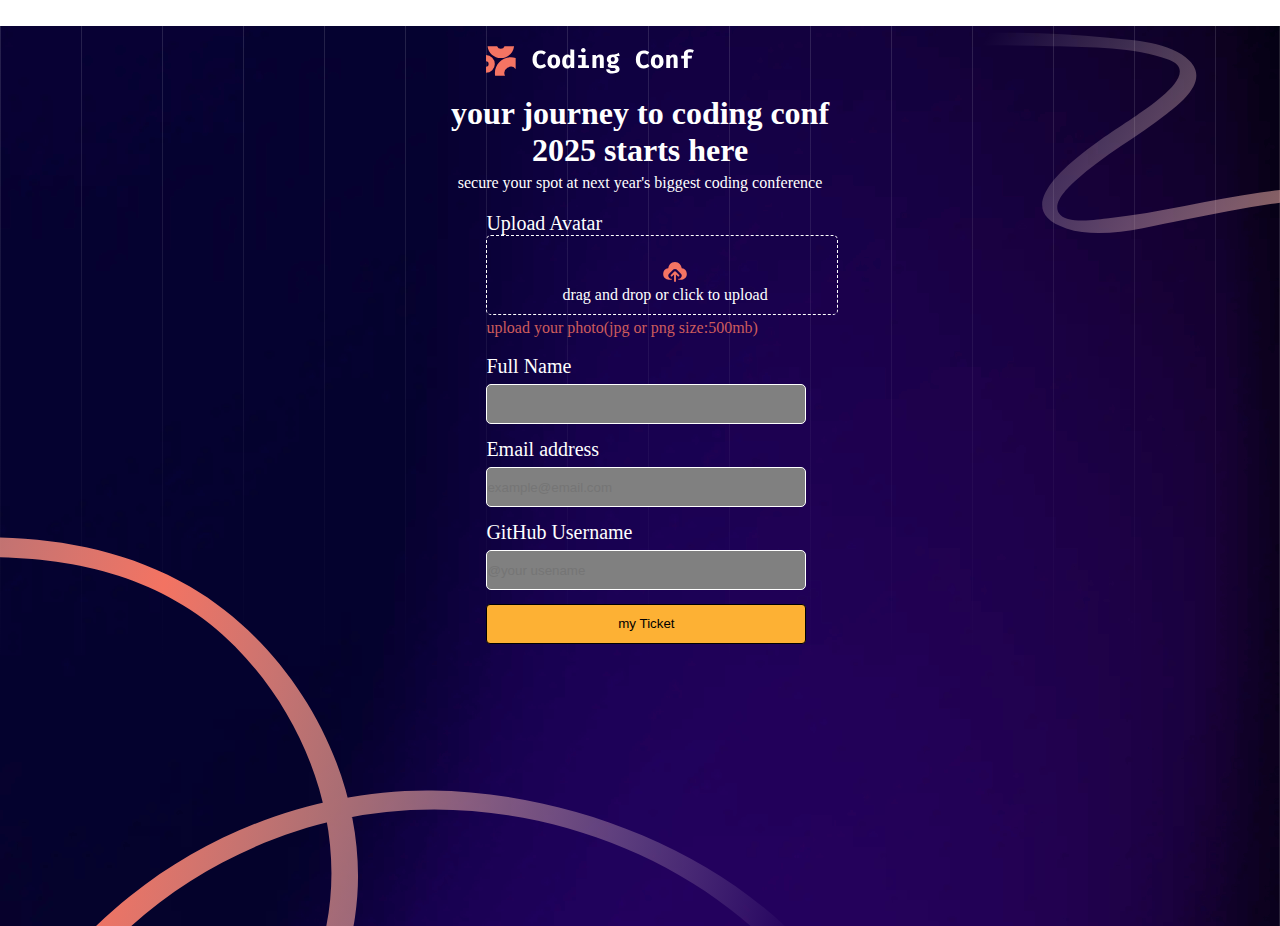
<file: index.html>
<!DOCTYPE html>
<html lang="en">
<head>
  <meta charset="UTF-8">
  <meta name="viewport" content="width=device-width, initial-scale=1.0"> <!-- displays site properly based on user's device -->

  <link rel="icon" type="image/png" sizes="32x32" href="./assets/images/favicon-32x32.png">
  
  <title>Frontend Mentor | Conference ticket generator</title>
  <link rel="stylesheet" href="style.css">
</head>
<body>
<div class="main">
   <img src="/assets/images/logo-full.svg" alt="">
  <h1>your journey to coding conf <br>
    2025 starts here</h1>
    <p>secure your spot at next year's biggest coding conference </p>
    <div class="file">
    
    </div>
    <form class="formSpace" action="">
      
      <label for="image">Upload Avatar</label> <br>
      <div class="avatar">
    <img src="/assets/images/icon-upload.svg" alt="icon">
      <input type="file" id="photo" name="photo" accept="image/png,image/jpeg"> 
      <p>drag and drop or click to upload</p>
    </div>
    <p id ="small">upload your photo(jpg or png size:500mb)</p>
      <br>
      <label for="Name">Full Name</label> <br>
      <input type="text" id ="Name"> <br>
      <label for="email">Email address</label> <br>
      <input type="email" id="Email" placeholder="example@email.com"> <br>
      <label for="github ">GitHub Username</label> <br>
      <input type="text" id="account" placeholder="@your usename"> <br>
      <button type ="submit"> my Ticket</button>
    </form>
</div>
 <script src="index.js"></script>

</body>
</html>
</file>
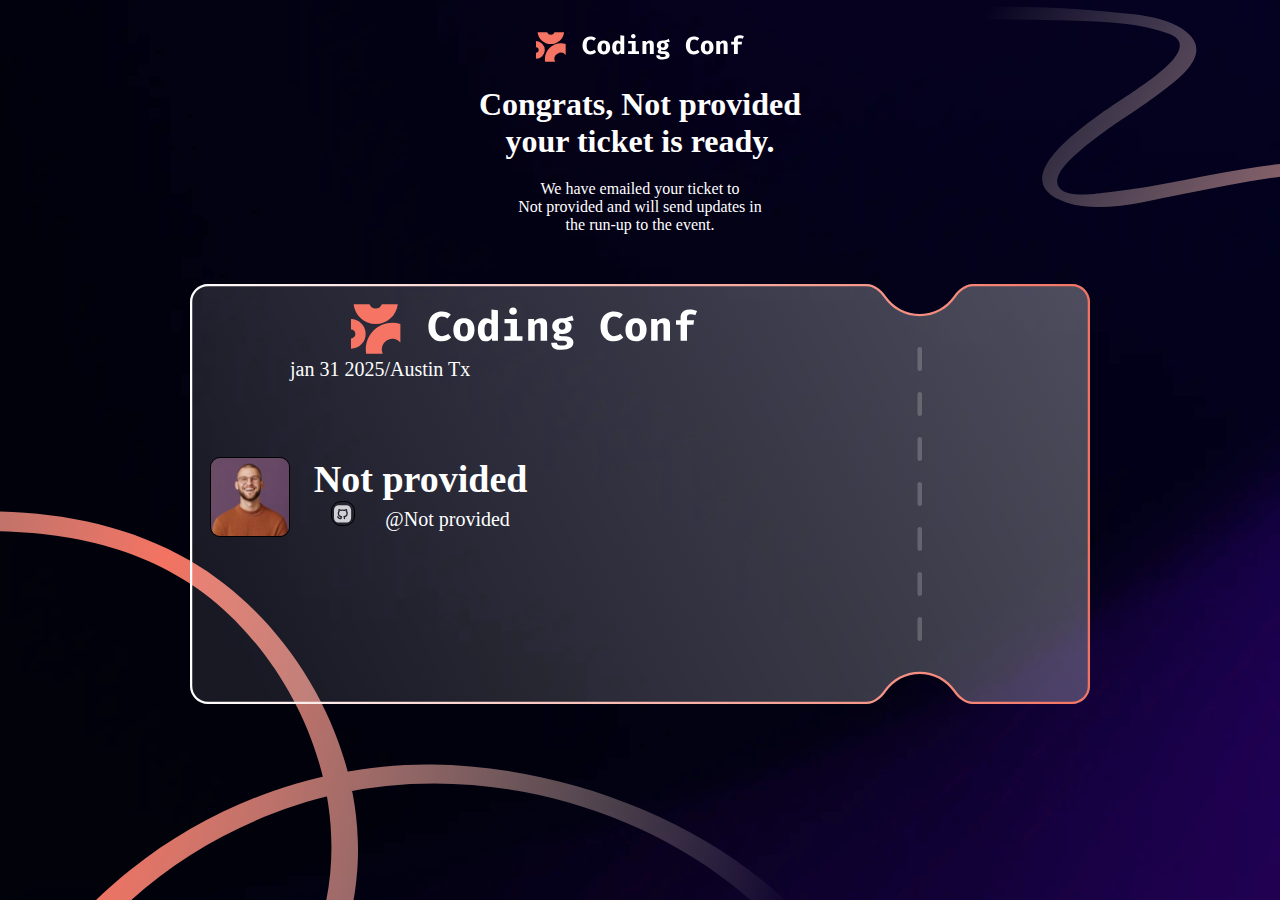
<file: ticket.html>
<!DOCTYPE html>
<html lang="en">
<head>
    <meta charset="UTF-8">
    <meta name="viewport" content="width=device-width, initial-scale=1.0">
    <title>Document</title>
    <link rel="stylesheet" href="ticket.css">
</head>
<body>
    <div class="ticket">
        <img  id ="ticketImg" src="/assets/images/logo-full.svg" alt="logo">
  <h1>`Congrats, ${Name} <br>
    your ticket is ready .`</h1>
    <p>We have emailed your ticket to <br>
         ram@gmail.com and will send updates in <br>
        the run up to the event</p>
        <div class="ticketDesign">
            <div class="part1">
                <img  src="/assets/images/logo-full.svg" alt="logo">
                <p id="part1">jan 31 2025/Austin Tx</p>
            </div>
            <div class="part2">
                <div class="part3">
                    <img   src="/assets/images/image-avatar.jpg" alt="human">
                </div>
                <div class="part4">
                    <h1>{Name}</h1>
                    <p id ="part2"> <img src="assets/images/icon-github.svg" alt="github-icon">@{Name}0101</p>
                </div>
            
            
            </div>
        </div>
    </div>
</body>
<script>
    // Function to get URL parameters
function getQueryParam(param) {
    let urlParams = new URLSearchParams(window.location.search);
    return urlParams.get(param) || "Not provided";
}

// Get values from URL
let fullName = getQueryParam("name");
let email = getQueryParam("email");
let githubUsername = getQueryParam("github");

// Insert values into the page
document.querySelector("h1").innerHTML = `Congrats, ${fullName} <br> your ticket is ready.`;
document.querySelector("p").innerHTML = `We have emailed your ticket to <br> ${email} and will send updates in <br> the run-up to the event.`;
document.querySelector(".part4 h1").innerText = fullName;
document.querySelector("#part2").innerHTML = `<img src="assets/images/icon-github.svg" alt="github-icon">@${githubUsername}`;

</script>
</html>
</file>
<file: style.css>
*{
    margin:0;
    padding:0;
    box-sizing:border-box;
}
.main{
    
    background-image:url("assets/images/pattern-squiggly-line-bottom-desktop.svg"),url("/assets/images/pattern-squiggly-line-top.svg"),url("assets/images/pattern-lines.svg"), url("/assets/images/background-desktop.png");
    background-position:left bottom,right top;
    background-repeat:no-repeat,no-repeat,repeat,repeat;;
    height:100vh;
    width:100vw;
    margin-top:2%;
}
.main img{
   margin-left:38%;
   margin-top:20px;
    margin-bottom:15px;
}
.main h1{
    color:white;
    text-align:center;
    padding-bottom:5px;
}
.main p:not(#small){
    color:white;
    text-align:center;
    padding-bottom:20px;
}
.main form{
    margin-left:38%;
}
.avatar{
    border:1px dashed white;
    border-radius:5px;
    height:5em;
    width:22em;
    position:relative;
    margin-bottom:4px;
}
.avatar input{
    position:absolute;
    top:20px;
    right:40px;
    opacity:0;
}
.avatar img{
  position:absolute;
    left:40px;
    bottom:12px;
}
.avatar p{
    position:absolute;
    top:50px;
    left:75px;
}
#small{
    color:indianred;
}
label{
    color:white;
    font-size:20px;
}
input:not(#photo){
    height:3em;
    width:24em;
    margin-top:0.5em;
    margin-bottom:1em;
    background-color:gray;
    border:1px solid white;
    border-radius:5px;
}
button{
   height:3em;
    width:24em;
   background-color:#FDB134;
    border:1px solid black;
    border-radius:4px;
}
@media screen and (max-width:500px){
    .main form{
    margin-left:2%;
}
    .main img{
   margin-left:10%;
   margin-top:10px;
    margin-bottom:10px;
}
    .main h1{
    color:white;
    text-align:center;
    padding-bottom:5px;
        font-size:24px;
}
    input:not(#photo){
    height:3em;
    width:20em;
    margin-bottom:1em;
    background-color:gray;
    border:1px solid white;
    border-radius:5px;
}
    button{
   height:3em;
    width:20em;
   background-color:#FDB134;
    border:1px solid black;
    border-radius:4px;
}
    .avatar{
    border:1px dashed white;
    border-radius:5px;
    height:5em;
    width:18em;
    position:relative;
    margin-bottom:4px;
}
}
</file>
<file: ticket.css>
*{
    margin:0;
    padding:0;
    box-sizing: border-box;
}
.ticket{
    background-image:url("assets/images/pattern-squiggly-line-bottom-desktop.svg"),url("assets/images/pattern-squiggly-line-top.svg"),url("assets/images/background-desktop.png");
    background-position:left bottom, right top;
    background-repeat:no-repeat ,no-repeat,repeat ;
    width:100vw;
    height:100vh;
    margin:auto;
    text-align:center;

}
#ticketImg{
    margin-bottom:20px;
    margin-top:2em
}
.ticket h1{
    color:white;
    
}
.ticket p:not(#part1,#part2){
    color:white;
    margin:auto;
    margin-top:20px;
    margin-bottom:50px;
}
.ticketDesign{
    height:50vh;
    width:100vh;
    background-image :url("assets/images/pattern-ticket.svg") ;
    background-size:contain;
    background-repeat:no-repeat;
    margin:auto;
}

.part1{
    margin-left:20px;
    padding-top:20px;
    height:34%;
    width:70%;
    justify-items:flex-start;
    
  }
.part1 img{
    height:50px;
}
  .part1 P{
    font-size:20px;
    color:white;
    margin-left:4em;
      
  }
  .part2{
     margin-left:20px;
     padding-top:20px;
     height:34%;
     width:50%;
     display:flex;
     }
.part2 h1 {
    font-size:38px;
}
.part2 p{
    color:white;
    font-size:20px
}
.part2  img{
    height:60%;
    border:1px solid black;
    border-radius:10px;
    margin-right:1.5em; 
}
@media screen and (max-width:480px){
    .ticketDesign{
        height:50vh;
        width:92vw;
        background-image :url("assets/images/pattern-ticket.svg") ;
        background-size:contain;
        background-repeat:no-repeat;
        margin:auto;
    }
    
.part1{
    margin-left:20px;
    height:18%;
    width:70%;
    justify-items:flex-start;
    
  }
.part1 img{
    height:24px;
}
  .part1 P{
    font-size:15px;
    color:white;
    margin-left:4em;
      
  }
  .part2{
     margin-left:20px;
     height:24%;
     width:100%;
     display:flex;
     }
.part2 h1 {
    font-size:18px;
}
.part2 p{
    color:white;
    font-size:15px
}
.part2  img{
    height:90%;
    border:1px solid black;
    border-radius:10px;
    margin-right:1.5em; 
}
}
</file>
